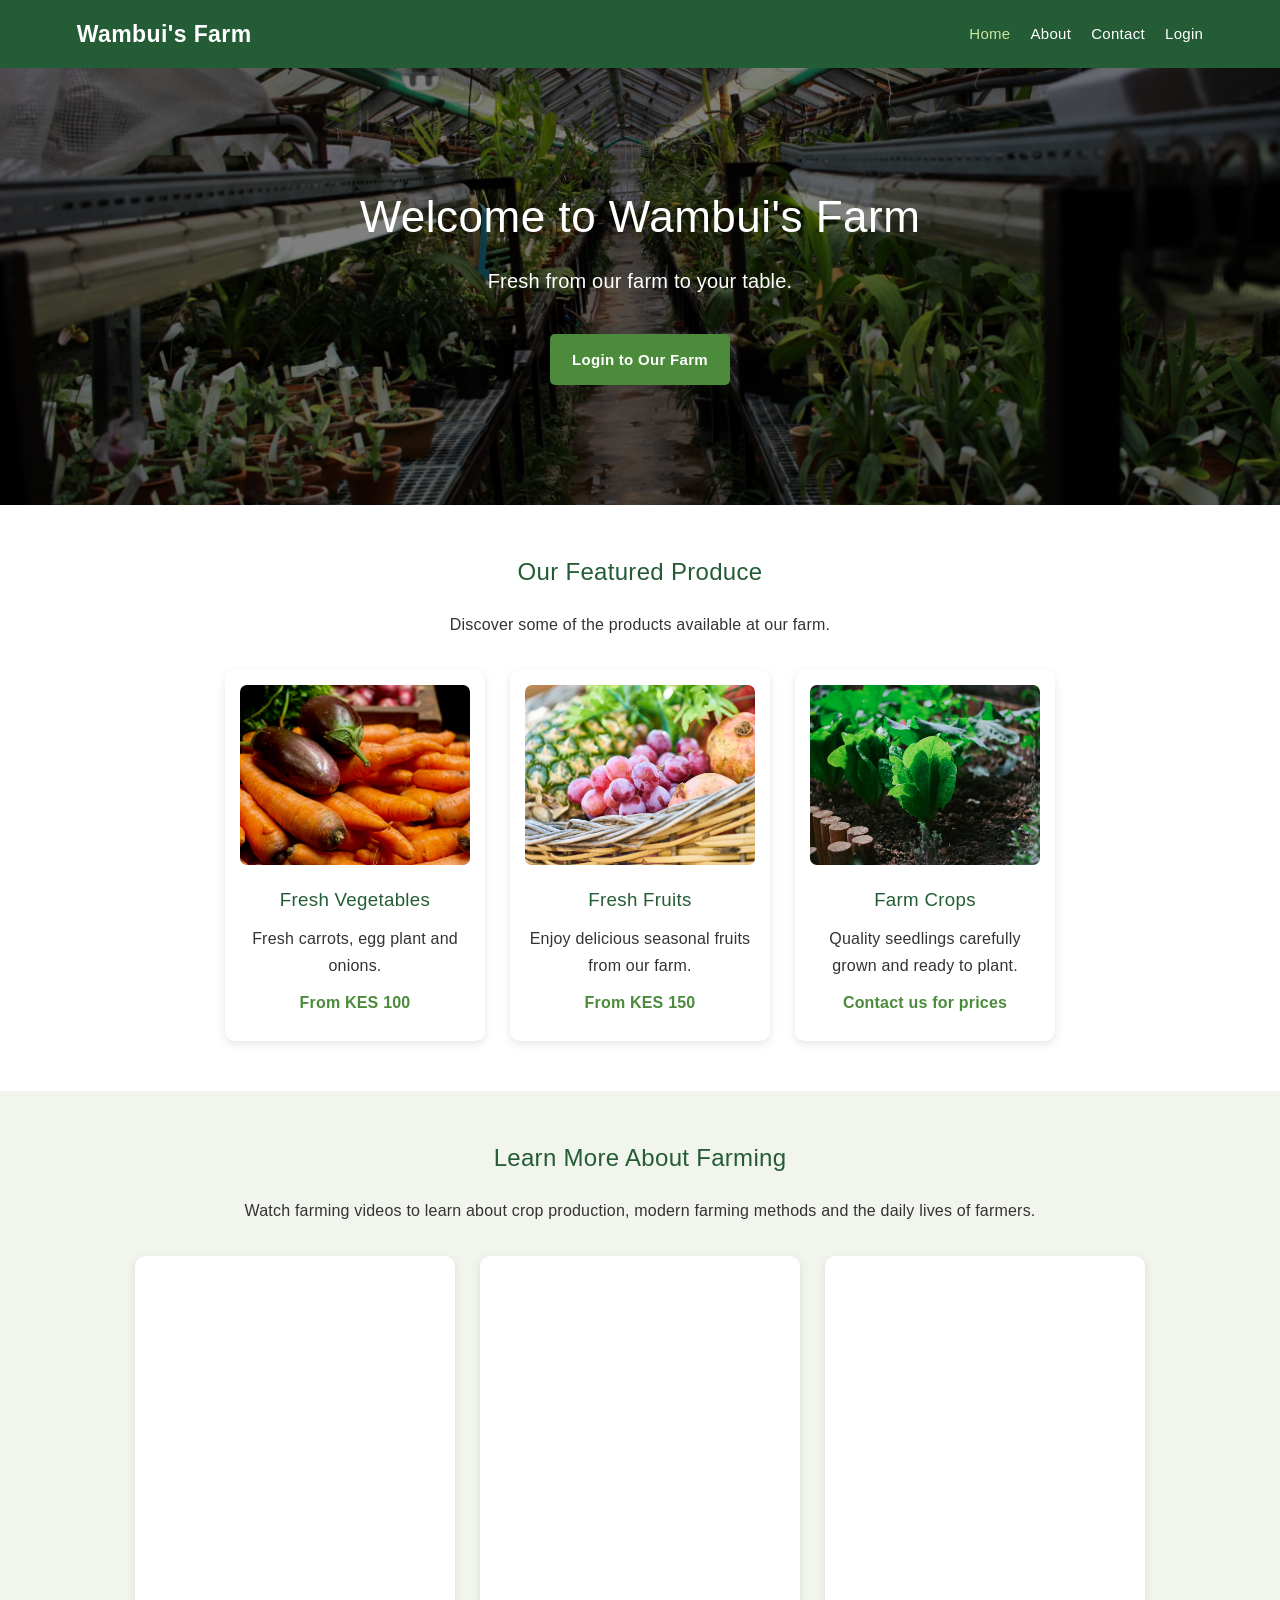
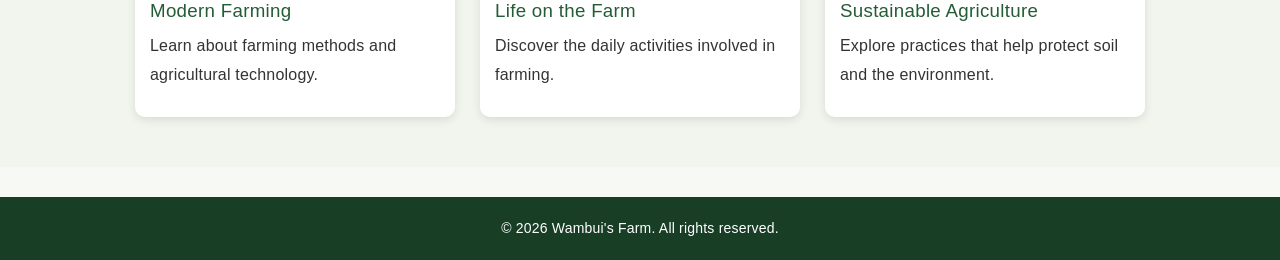
<file: index.html>
<!DOCTYPE html>
<html lang="en">
<head>
    <meta charset="UTF-8">
    <meta name="viewport" content="width=device-width, initial-scale=1.0">
    <title>Wambui's Farm | Home</title>
    <link rel="stylesheet" href="style.css">
</head>
<body>

    <!-- Navigation Bar -->
    <nav class="navbar">
        <h2> Wambui's Farm</h2>
        <ul>
            <li><a href="index.html" class="active">Home</a></li>
            <li><a href="about.html">About</a></li>
            <li><a href="contact.html">Contact</a></li>
            <li><a href="login.html" >Login</a></li>
        </ul>
    </nav>

    <!-- Welcome Section -->
    <section class="hero">
        <h1>Welcome to Wambui's Farm</h1>
        <p>Fresh from our farm to your table.</p>
        <a href="login.html" class="btn">Login to Our Farm</a>
    </section>

    <!-- Featured Products -->
    <section class="section products-section">
        <h2>Our Featured Produce</h2>
        <p>Discover some of the products available at our farm.</p>

        <div class="card-container">

            <div class="card">
                <img
                    src="images/vegetables.jpg"
                    alt="Fresh vegetables">
                <h3>Fresh Vegetables</h3>
                <p>Fresh carrots, egg plant and onions.</p>
                <p class="price">From KES 100</p>
            </div>

            <div class="card">
                <img
                    src="images/fruits.jpg"
                    alt="Fresh fruits">
                <h3>Fresh Fruits</h3>
                <p>Enjoy delicious seasonal fruits from our farm.</p>
                <p class="price">From KES 150</p>
            </div>

            <div class="card">
                <img
                    src="images/seedling.jpg"
                    alt="Agricultural crops">
                <h3>Farm Crops</h3>
                <p>Quality seedlings carefully grown and ready to plant.</p>
                <p class="price">Contact us for prices</p>
            </div>

        </div>
    </section>


    <!-- Farming Videos at the Bottom -->
    <section class="section videos-section">
        <h2>Learn More About Farming</h2>
        <p>
            Watch farming videos to learn about crop production,
            modern farming methods and the daily lives of farmers.
        </p>

        <div class="video-container">

            <div class="video-card">
                <iframe width="560" height="315" src="https://www.youtube.com/embed/eh0sifG6Wh8?si=M8RpOqATBr2VPVs-" title="YouTube video player" frameborder="0" allow="accelerometer; autoplay; clipboard-write; encrypted-media; gyroscope; picture-in-picture; web-share" referrerpolicy="strict-origin-when-cross-origin" allowfullscreen></iframe>
                <h3>Modern Farming</h3>
                <p>Learn about farming methods and agricultural technology.</p>
            </div>

            <div class="video-card">
                <iframe width="560" height="315" src="https://www.youtube.com/embed/4md21UQYuAM?si=AwiXMKu8-Y5n3Uf4" title="YouTube video player" frameborder="0" allow="accelerometer; autoplay; clipboard-write; encrypted-media; gyroscope; picture-in-picture; web-share" referrerpolicy="strict-origin-when-cross-origin" allowfullscreen></iframe>
                <h3>Life on the Farm</h3>
                <p>Discover the daily activities involved in farming.</p>
            </div>

            <div class="video-card">
                <iframe width="560" height="315" src="https://www.youtube.com/embed/Euqf2XqWVYg?si=01lUEEMt7OePOEv6" title="YouTube video player" frameborder="0" allow="accelerometer; autoplay; clipboard-write; encrypted-media; gyroscope; picture-in-picture; web-share" referrerpolicy="strict-origin-when-cross-origin" allowfullscreen></iframe>
                <h3>Sustainable Agriculture</h3>
                <p>Explore practices that help protect soil and the environment.</p>
            </div>

        </div>
    </section>

    <!-- Footer -->
    <footer>
        <p>&copy; 2026 Wambui's Farm. All rights reserved.</p>
    </footer>

</body>
</html>
</file>
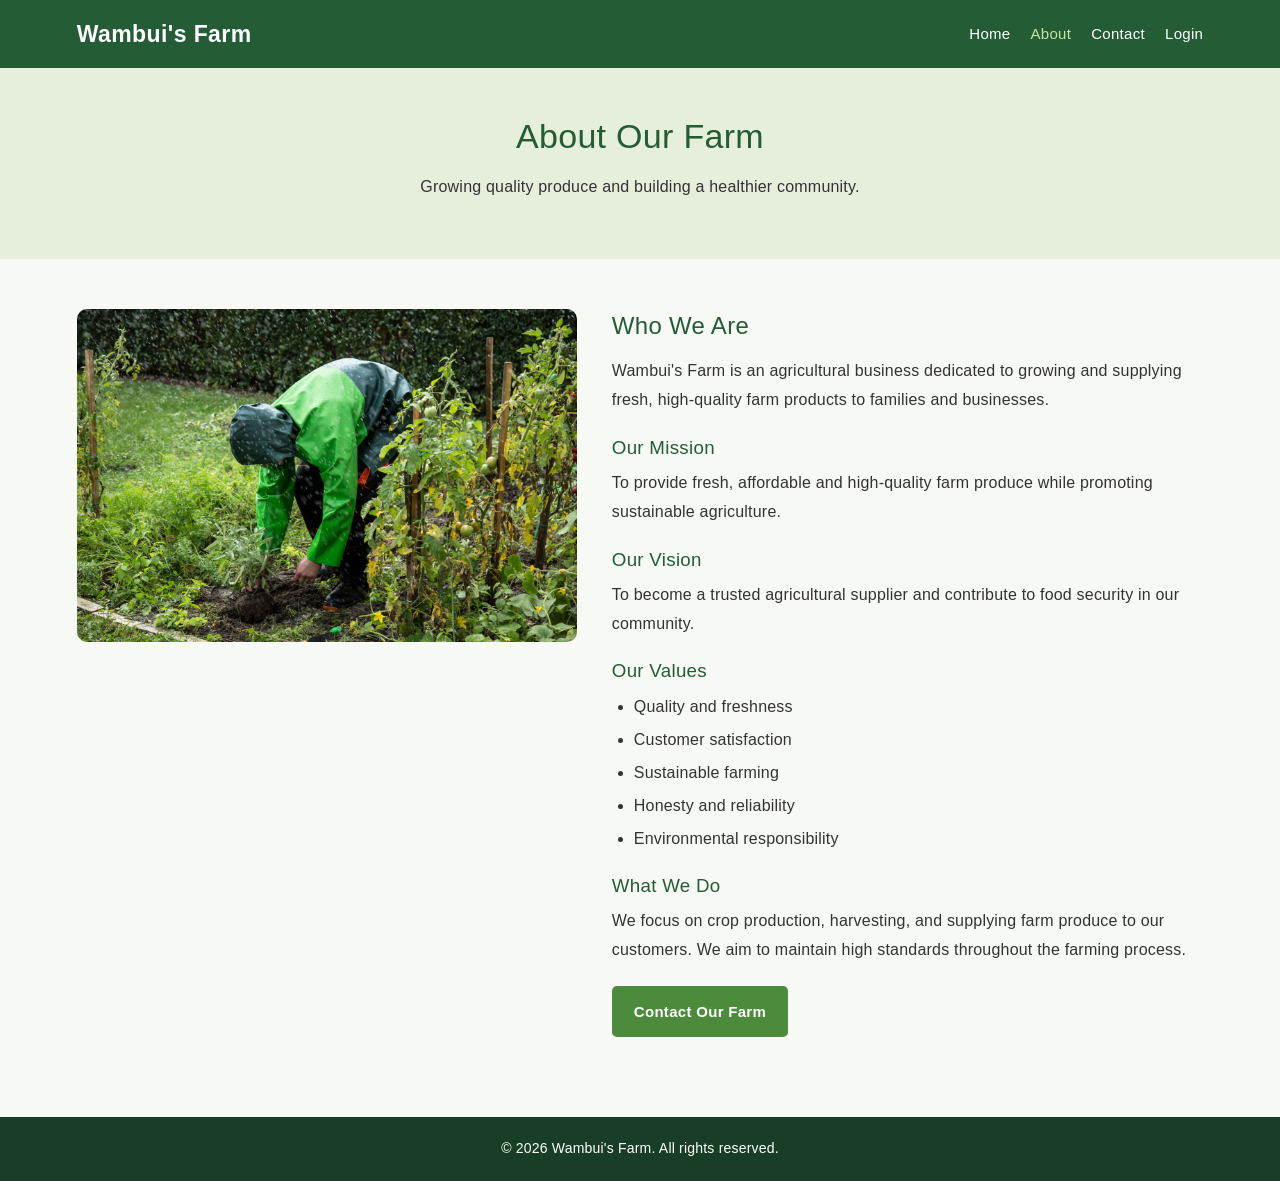
<file: about.html>
<!DOCTYPE html>
<html lang="en">
<head>
    <meta charset="UTF-8">
    <meta name="viewport" content="width=device-width, initial-scale=1.0">
    <title>Wambui's Farm | Profile</title>
    <link rel="stylesheet" href="style.css">
</head>
<body>

    <!-- Navigation Bar -->
    <nav class="navbar">
        <h2> Wambui's Farm</h2>
        <ul>
            <li><a href="index.html">Home</a></li>
            <li><a href="about.html" class="active">About</a></li>
            <li><a href="contact.html">Contact</a></li>
            <li><a href="login.html">Login</a></li>
        </ul>
    </nav>

    <!-- Page Heading -->
    <section class="page-header">
        <h1>About Our Farm</h1>
        <p>Growing quality produce and building a healthier community.</p>
    </section>

    <!-- Farm Profile -->
    <section class="section profile">

        <img
            src="images/planting.jpg"
            alt="Green agricultural fields">

        <div class="profile-content">
            <h2>Who We Are</h2>

            <p>
                Wambui's Farm is an agricultural business dedicated
                to growing and supplying fresh, high-quality farm
                products to families and businesses.
            </p>

            <h3>Our Mission</h3>
            <p>
                To provide fresh, affordable and high-quality farm
                produce while promoting sustainable agriculture.
            </p>

            <h3>Our Vision</h3>
            <p>
                To become a trusted agricultural supplier and
                contribute to food security in our community.
            </p>

            <h3>Our Values</h3>
            <ul>
                <li>Quality and freshness</li>
                <li>Customer satisfaction</li>
                <li>Sustainable farming</li>
                <li>Honesty and reliability</li>
                <li>Environmental responsibility</li>
            </ul>

            <h3>What We Do</h3>
            <p>
                We focus on crop production, harvesting, and supplying
                farm produce to our customers. We aim to maintain
                high standards throughout the farming process.
            </p>

            <a href="contact.html" class="btn">Contact Our Farm</a>
        </div>

    </section>

    <!-- Footer -->
    <footer>
        <p>&copy; 2026 Wambui's Farm. All rights reserved.</p>
    </footer>

</body>
</html>
</file>
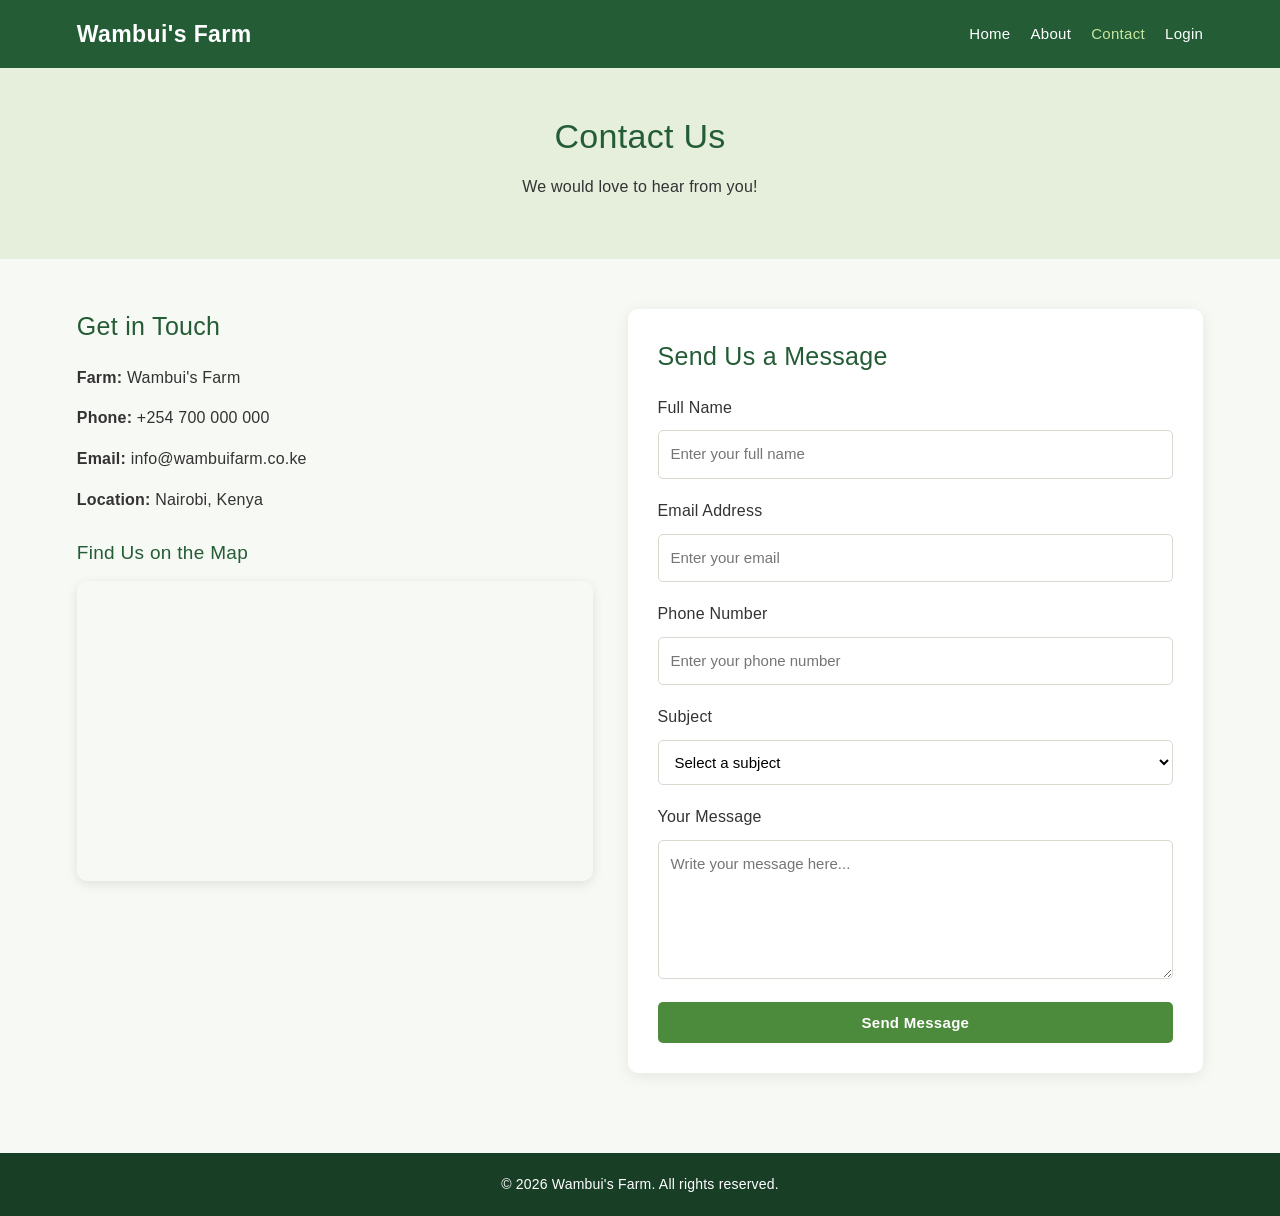
<file: contact.html>
<!DOCTYPE html>
<html lang="en">
<head>
    <meta charset="UTF-8">
    <meta name="viewport" content="width=device-width, initial-scale=1.0">
    <title>Wambui's Farm | Contact</title>
    <link rel="stylesheet" href="style.css">
</head>
<body>

    <!-- Navigation Bar -->
    <nav class="navbar">
        <h2>Wambui's Farm</h2>

        <ul>
            <li><a href="index.html">Home</a></li>
            <li><a href="about.html">About</a></li>
            <li><a href="contact.html" class="active">Contact</a></li>
            <li><a href="login.html">Login</a></li>
        </ul>
    </nav>

    <!-- Page Heading -->
    <section class="page-header">
        <h1>Contact Us</h1>
        <p>We would love to hear from you!</p>
    </section>

    <!-- Contact Information and Form -->
    <section class="section contact-container">

        <!-- Left Side: Contact Details and Map -->
        <div class="contact-info">

            <h2>Get in Touch</h2>

            <p><strong>Farm:</strong> Wambui's Farm</p>
            <p><strong>Phone:</strong> +254 700 000 000</p>
            <p><strong>Email:</strong> info@wambuifarm.co.ke</p>
            <p><strong>Location:</strong> Nairobi, Kenya</p>

            <h3>Find Us on the Map</h3>

            <div class="map-container">
                <iframe
                    src="https://www.google.com/maps/embed?pb=!1m18!1m12!1m3!1d31917.599828994258!2d37.506971057901474!3d-0.44129710672517514!2m3!1f0!2f0!3f0!3m2!1i1024!2i768!4f13.1!3m3!1m2!1s0x1827cc5c882159a5%3A0xee377023f4d04f37!2sKevote!5e0!3m2!1sen!2ske!4v1792334770408!5m2!1sen!2ske"
                    title="Google Map showing the farm location"
                    loading="lazy"
                    allowfullscreen>
                </iframe>
            </div>

        </div>

        <!-- Right Side: Contact Form -->
        <div class="contact-form">

            <h2>Send Us a Message</h2>

            <form action="#" method="post">

                <label for="name">Full Name</label>
                <input
                    type="text"
                    id="name"
                    name="name"
                    placeholder="Enter your full name"
                    autocomplete="name"
                    required>

                <label for="email">Email Address</label>
                <input
                    type="email"
                    id="email"
                    name="email"
                    placeholder="Enter your email"
                    autocomplete="email"
                    required>

                <label for="phone">Phone Number</label>
                <input
                    type="tel"
                    id="phone"
                    name="phone"
                    placeholder="Enter your phone number"
                    autocomplete="tel">

                <label for="subject">Subject</label>
                <select id="subject" name="subject" required>
                    <option value="">Select a subject</option>
                    <option value="product">Product Inquiry</option>
                    <option value="order">Place an Order</option>
                    <option value="delivery">Delivery Inquiry</option>
                    <option value="feedback">Feedback</option>
                    <option value="other">Other</option>
                </select>

                <label for="message">Your Message</label>
                <textarea
                    id="message"
                    name="message"
                    rows="5"
                    placeholder="Write your message here..."
                    required></textarea>

                <button type="submit" class="btn">
                    Send Message
                </button>

            </form>

        </div>

    </section>

    <!-- Footer -->
    <footer>
        <p>&copy; 2026 Wambui's Farm. All rights reserved.</p>
    </footer>

</body>
</html>
</file>
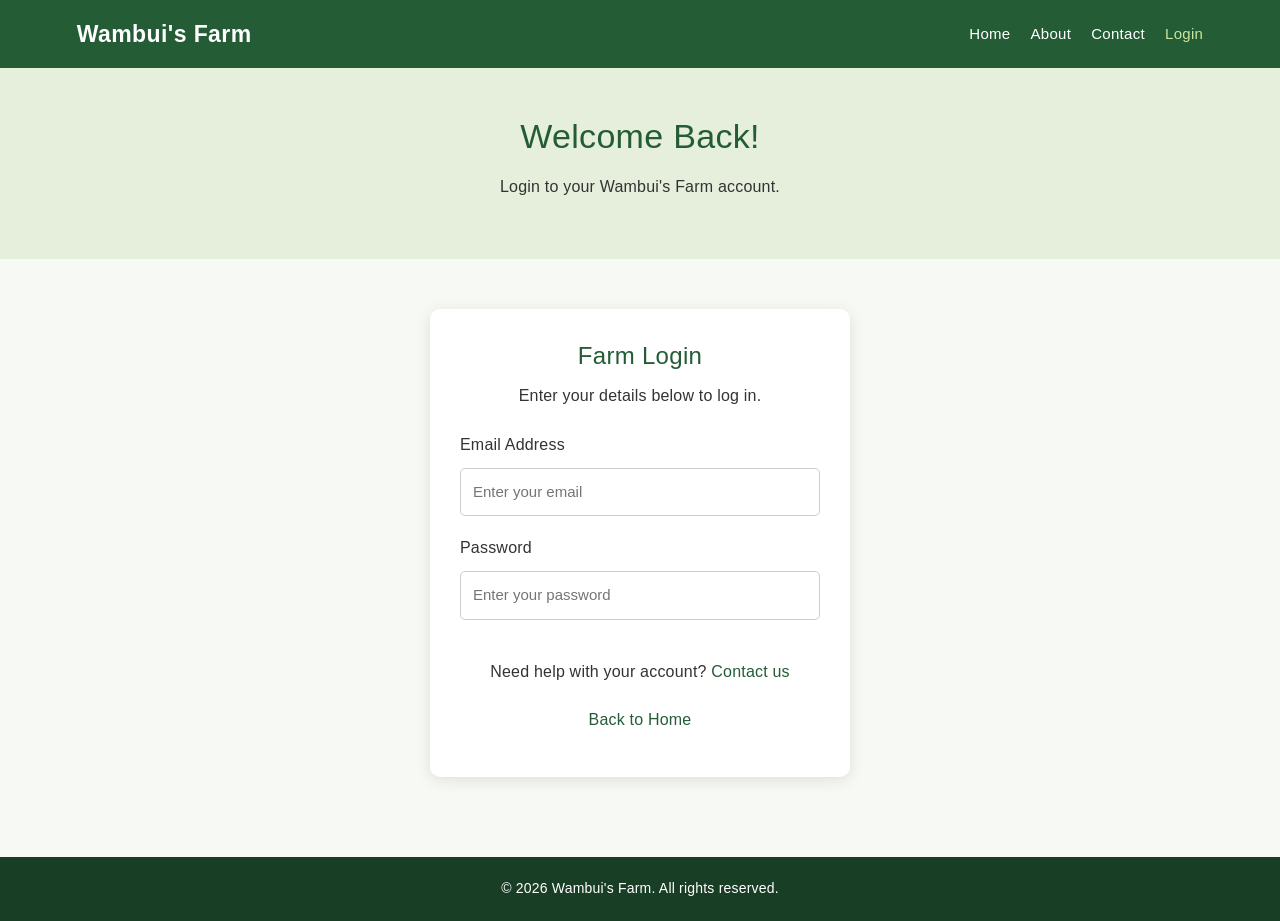
<file: login.html>
<!DOCTYPE html>
<html lang="en">
<head>
    <meta charset="UTF-8">
    <meta name="viewport" content="width=device-width, initial-scale=1.0">
    <title>Wambui's Farm | Login</title>
    <link rel="stylesheet" href="style.css">
</head>
<body>

    <!-- Navigation Bar -->
    <nav class="navbar">
        <h2> Wambui's Farm</h2>
        <ul>
            <li><a href="index.html">Home</a></li>
            <li><a href="about.html">About</a></li>
            <li><a href="contact.html">Contact</a></li>
            <li><a href="login.html" class="active">Login</a></li>
            
        </ul>
    </nav>

    <!-- Page Heading -->
    <section class="page-header">
        <h1>Welcome Back!</h1>
        <p>Login to your Wambui's Farm account.</p>
    </section>

    <!-- Login Form -->
    <section class="login-section">
        <div class="login-box">

            <h2>Farm Login</h2>
            <p class="login-description">
                Enter your details below to log in.
            </p>

            <form action="#" method="post">

                <label for="email">Email Address</label>
                <input
                    type="email"
                    id="email"
                    name="email"
                    placeholder="Enter your email"
                    autocomplete="email"
                    required>

                <label for="password">Password</label>
                <input
                    type="password"
                    id="password"
                    name="password"
                    placeholder="Enter your password"
                    autocomplete="current-password"
                    required>


            </form>

            <p class="login-note">
                Need help with your account?
                <a href="contact.html">Contact us</a>
            </p>

            <p class="login-note">
                <a href="index.html">Back to Home</a>
            </p>

        </div>
    </section>

    <!-- Footer -->
    <footer>
        <p>&copy; 2026 Wambui's Farm. All rights reserved.</p>
    </footer>

</body>
</html>
</file>
<file: style.css>
/* 1. GENERAL */
:root {
    --dark: #245c36;
    --green: #4c8b3b;
    --pale: #e5efdc;
}

* { margin: 0; padding: 0; box-sizing: border-box; }

body {
    font: 400 16px/1.8 'Trebuchet MS', sans-serif;
    letter-spacing: 0.2px;
    color: #333;
    background: #f7f9f4;
}

h1, h2, h3 { line-height: 1.4; font-weight: 500; letter-spacing: 0.3px; }
p { margin-bottom: 12px; }
img { max-width: 100%; }

/* Shared green headings */
.section h2, .page-header h1, .card h3, .video-card h3, .profile h3,
.login-box h2, .contact-info h2, .contact-info h3, .contact-form h2 {
    color: var(--dark);
}

/* 2. NAV BAR */
.navbar {
    background: var(--dark);
    color: #fff;
    padding: 18px 6%;
    display: flex;
    justify-content: space-between;
    align-items: center;
    flex-wrap: wrap;
    gap: 15px;
}
.navbar h2 { font-size: 23px; font-weight: 600; letter-spacing: 0.4px; }
.navbar ul { list-style: none; display: flex; gap: 20px; flex-wrap: wrap; }
.navbar a {
    color: #fff;
    text-decoration: none;
    font-size: 15px;
    font-weight: 500;
    letter-spacing: 0.3px;
    transition: color 0.3s ease;
}
.navbar a:hover, .navbar a.active { color: #c8e6a0; }

/* 3. BUTTONS */
.btn {
    display: inline-block;
    background: var(--green);
    color: #fff;
    padding: 12px 22px;
    margin-top: 10px;
    border: none;
    border-radius: 5px;
    text-decoration: none;
    font-size: 15px;
    font-weight: 600;
    font-family: inherit;
    letter-spacing: 0.3px;
    cursor: pointer;
    transition: background-color 0.3s ease, transform 0.3s ease;
}
.btn:hover { background: var(--dark); transform: translateY(-2px); }

/* 4. HERO */
.hero {
    min-height: 420px;
    padding: 120px 20px;
    background: linear-gradient(rgba(0,0,0,.5), rgba(0,0,0,.5)), url("images/greenhouse.jpg") center / cover;
    color: #fff;
    text-align: center;
}
.hero h1 { font-size: 44px; line-height: 1.3; letter-spacing: 0.5px; margin-bottom: 18px; }
.hero p { font-size: 20px; margin-bottom: 25px; }

/* 5. SECTIONS */
.section { padding: 50px 6%; text-align: center; }
.section h2 { margin-bottom: 22px; }
.page-header { background: var(--pale); text-align: center; padding: 45px 20px; }
.page-header h1 { font-size: 34px; margin-bottom: 12px; }

/* 6 & 8. CARDS (products + videos) */
.products-section { background: #fff; }
.videos-section { background: #f1f5ed; }

.card-container, .video-container {
    display: flex;
    justify-content: center;
    align-items: stretch;
    flex-wrap: wrap;
    gap: 25px;
    margin-top: 30px;
}

.card, .video-card {
    background: #fff;
    padding: 15px;
    border-radius: 10px;
    box-shadow: 0 3px 10px rgba(0,0,0,.1);
    transition: transform 0.3s ease, box-shadow 0.3s ease;
}
.card:hover, .video-card:hover {
    transform: translateY(-5px);
    box-shadow: 0 8px 20px rgba(0,0,0,.12);
}

.card { width: 260px; }
.card img { width: 100%; height: 180px; object-fit: cover; border-radius: 7px; }
.card h3 { margin: 12px 0; }
.card p { margin-bottom: 10px; line-height: 1.7; }
.price { color: var(--green); font-weight: 600; }

.video-card { width: 320px; max-width: 100%; text-align: left; }
.video-card iframe { display: block; width: 100%; aspect-ratio: 16 / 9; border: none; border-radius: 7px; }
.video-card h3 { margin: 12px 0 8px; }

/* 7. NEWSLETTER */
.subscribe { background: var(--pale); }
.subscribe-form { margin-top: 20px; }
.subscribe input { width: 250px; max-width: 100%; margin: 5px; }

/* 9. PROFILE */
.profile { display: flex; align-items: flex-start; gap: 35px; text-align: left; }
.profile img { width: 45%; max-width: 500px; border-radius: 10px; object-fit: cover; }
.profile-content { flex: 1; }
.profile h2 { margin-bottom: 15px; }
.profile h3 { margin: 20px 0 8px; }
.profile ul { padding-left: 22px; margin-bottom: 15px; }
.profile li { margin-bottom: 6px; line-height: 1.7; }

/* 10. LOGIN */
.login-section { padding: 50px 20px; display: flex; justify-content: center; align-items: center; }
.login-box {
    background: #fff;
    width: 100%;
    max-width: 420px;
    padding: 30px;
    border-radius: 10px;
    box-shadow: 0 3px 15px rgba(0,0,0,.1);
}
.login-box h2 { text-align: center; margin-bottom: 10px; }
.login-description, .login-note { text-align: center; }
.login-description { margin-bottom: 20px; }
.login-note { margin-top: 20px; }
.login-note a { color: var(--dark); text-decoration: none; }
.login-note a:hover { text-decoration: underline; }
.remember-me { display: flex; align-items: center; gap: 8px; margin: 5px 0 15px; }
.remember-me input { width: auto; margin: 0; }
.remember-me label { font-weight: 400; }
.login-box .btn, .contact-form .btn { width: 100%; }

/* 11. FORMS (shared) */
input, select, textarea {
    width: 100%;
    padding: 12px;
    margin: 8px 0 18px;
    border: 1px solid #ccc;
    border-radius: 5px;
    font: inherit;
    font-size: 15px;
    line-height: 1.5;
}
input:focus, select:focus, textarea:focus {
    outline: 2px solid var(--green);
    outline-offset: 1px;
    border-color: var(--green);
}
textarea { resize: vertical; }
form label, .login-box label { display: block; text-align: left; font-weight: 500; }

/* 12. CONTACT */
.contact-container {
    display: flex;
    align-items: stretch;
    gap: 35px;
    padding: 50px 6%;
    text-align: left;
}
.contact-info, .contact-form { flex: 1; min-width: 0; }
.contact-info h2, .contact-form h2 { font-size: 25px; margin-bottom: 20px; }
.contact-info h3 { font-size: 19px; margin: 25px 0 15px; }
.contact-info p { overflow-wrap: anywhere; }
.contact-info iframe { display: block; width: 100%; border: 0; border-radius: 8px; }

.map-container {
    width: 100%;
    height: 300px;
    overflow: hidden;
    border-radius: 10px;
    box-shadow: 0 3px 12px rgba(0,0,0,.1);
}
.map-container iframe { height: 100%; }

.contact-form {
    background: #fff;
    padding: 30px;
    border-radius: 10px;
    box-shadow: 0 3px 15px rgba(0,0,0,.08);
}
.contact-form label { margin-top: 5px; }
.contact-form input, .contact-form select, .contact-form textarea {
    display: block;
    border-color: #d5dacf;
    background: #fff;
}
.contact-form .btn { margin-top: 5px; }

/* 13. FOOTER */
footer { background: #193e26; color: #fff; text-align: center; padding: 20px; margin-top: 30px; }
footer p { margin-bottom: 0; line-height: 1.7; font-size: 14px; }

/* 14. RESPONSIVE */
@media (max-width: 768px) {
    .navbar { flex-direction: column; text-align: center; }
    .navbar ul { justify-content: center; gap: 12px; }
    .hero { padding: 90px 20px; }
    .hero h1 { font-size: 30px; letter-spacing: 0.3px; }
    .hero p { font-size: 17px; }
    .section { padding: 35px 5%; }
    .section h2 { font-size: 25px; }
    .page-header h1 { font-size: 28px; }

    .profile { flex-direction: column; }
    .profile img { width: 100%; max-width: none; }

    .contact-container { flex-direction: column; gap: 30px; padding: 35px 5%; }
    .profile-content, .contact-info, .contact-form { width: 100%; }
    .contact-form { padding: 22px; }
    .map-container { height: 280px; }

    .card { width: 100%; max-width: 350px; }
    .video-card { width: 100%; max-width: 450px; }
    .subscribe input { width: 100%; margin: 8px 0; }
    .login-box { padding: 22px; }
}

@media (max-width: 400px) {
    .navbar h2 { font-size: 20px; }
    .navbar ul { gap: 10px; }
    .navbar a { font-size: 14px; }
    .hero h1 { font-size: 26px; }
    .page-header h1 { font-size: 25px; }
}
</file>
